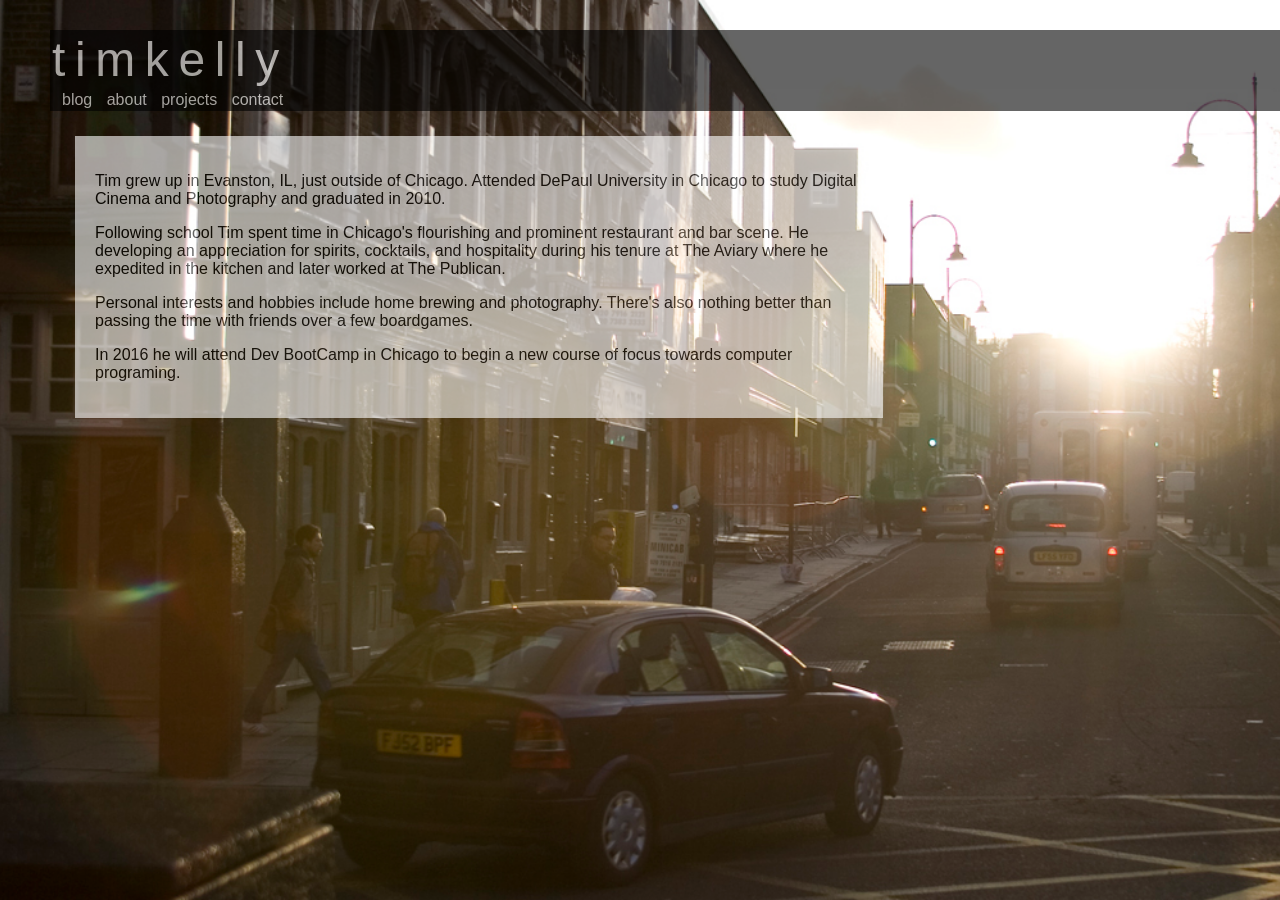
<file: about.html>
<!DOCTYPE html>
<html>
  <head>
    <meta charset="UTF-8">
    <link rel="stylesheet" type="text/css" href="stylesheets/default.css">
    <title>tim l kelly</title>
  </head>
  <body>
    <header>
      <a href="index.html">timkelly</a>
    </header>
    <nav>
      <ul>  
        <li><a href="blog/index.html">blog</a></li>
        <li><a href="about.html">about</a></li>
        <li><a href= "projects/index.html">projects</a></li>
        <li><a href="contact.html">contact</a></li>
      </ul>
    </nav>
    <main>
    <p>
      Tim grew up in Evanston, IL, just outside of Chicago. Attended DePaul 
      University in Chicago to study Digital Cinema and Photography and graduated in 2010. 
    </p>
    <p>  
      Following school Tim spent time in Chicago's flourishing and prominent restaurant and bar scene. 
      He developing an appreciation for spirits, cocktails, and hospitality during his 
      tenure at The Aviary where he expedited in the kitchen and later worked at The Publican.
    </p>
    <p>
      Personal interests and hobbies include home brewing and photography.  There's also nothing better
      than passing the time with friends over a few boardgames.
    </p>
    <p>    
      In 2016 he will attend Dev BootCamp in Chicago to begin a new course of focus towards computer programing.
    </p>
    </main>
    <footer>
    </footer>
  </body>
</html>
</file>
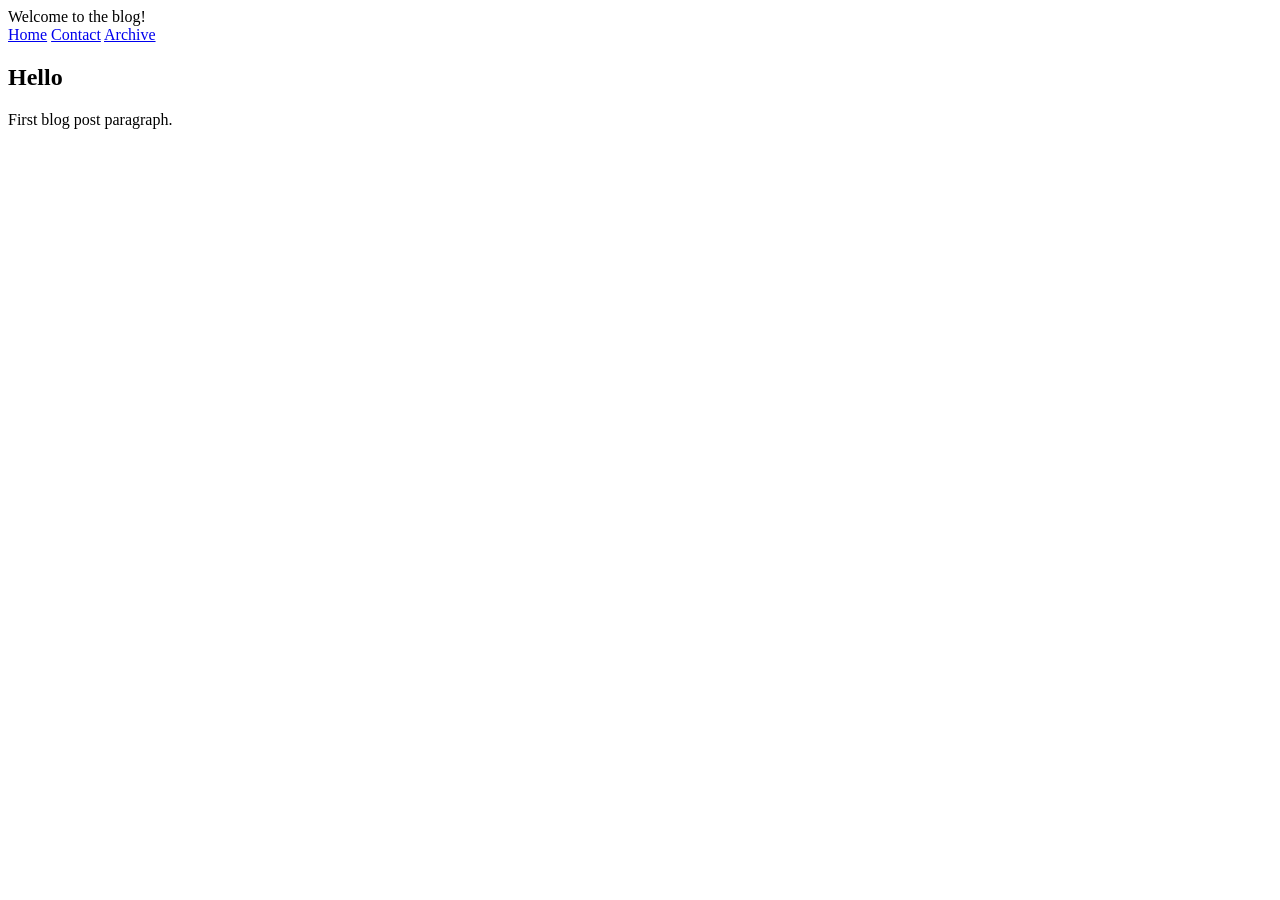
<file: blog-template.html>
<!DOCTYPE html>
<html>
  <head>
     <title>
        My first blog
      </title>
  </head>
  <body>
    <header>
    Welcome to the blog!
    </header>
    <nav>
      <a href="#">Home</a>
      <a href="#">Contact</a>
      <a href="#">Archive</a>
    </nav>
    <section>
      <h1>Hello</h1>
      <p>
      First blog post paragraph.
      </p>
    </section>
    <footer></footer>
  </body>
</html>

<!-- 
How was it to wireframe and create an HTML page with a pair?

Helpful.  It was great to have another mind viewing the same problem. We can cover more that way.

Did you find wireframing to be helpful to your development process?

Yes.  It is much easier to write html when you have a drawing of what it should look like.  If I tried to write the html just from my head I think I would have kept reworking my ideas and wasting time.

What did you and your pair decide made a good wireframe? 

A wireframe needs to have the right amount of detail.  Showing the different elements and layout of a site but not too much depth as it is stll early in the development process.

What new semantic elements did you learn about (if any)?

We researched and used header, nav, section, and footer.  

-->
</file>
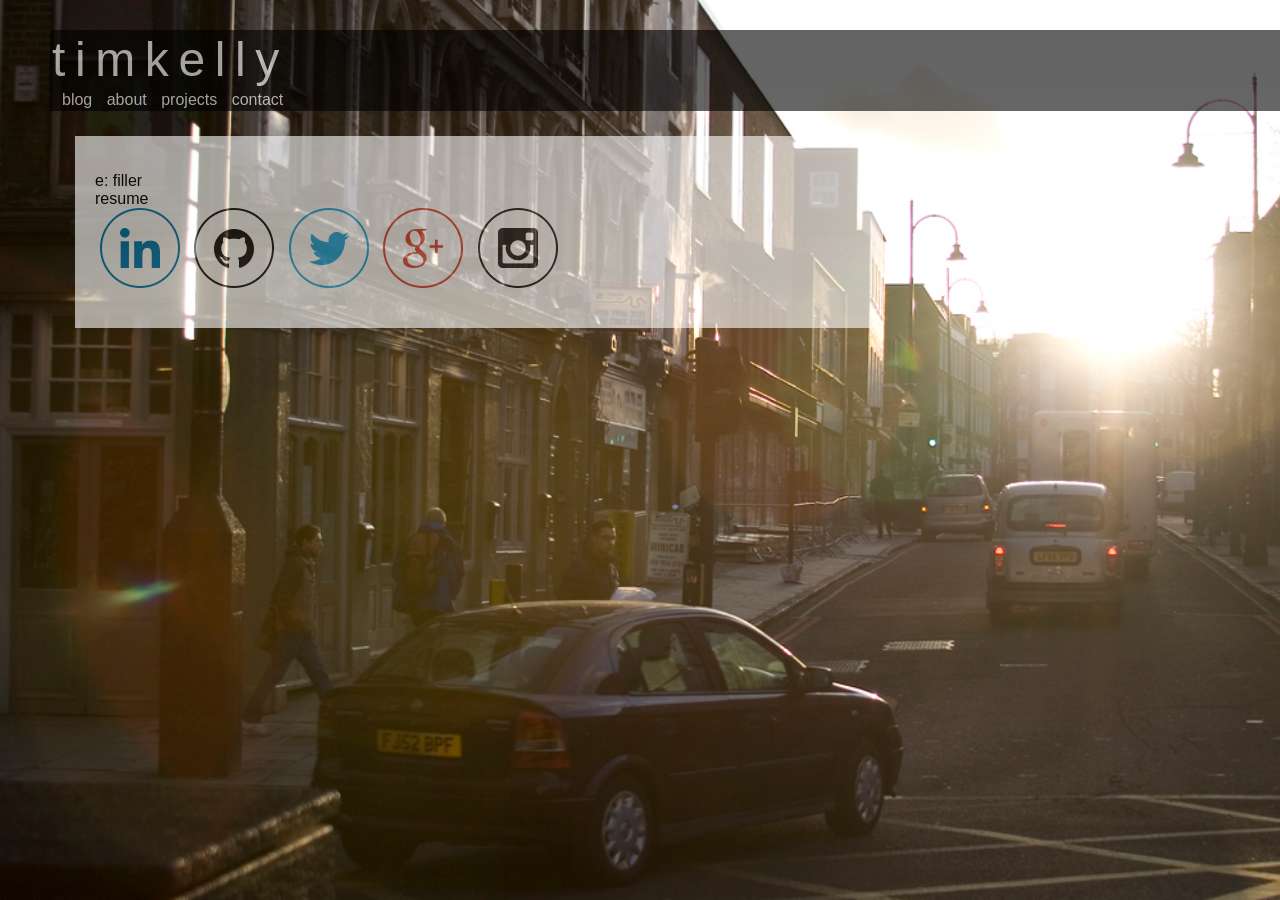
<file: contact.html>
<!DOCTYPE html>
<html>
  <head>
    <meta charset="UTF-8">
    <link rel="stylesheet" type="text/css" href="stylesheets/default.css">
    <title>tim l kelly</title>
  </head>
  <body>
    <header>
     <a href="index.html">timkelly</a>
    </header>
    <nav>
      <ul>  
        <li><a href="blog/index.html">blog</a></li>
        <li><a href="about.html">about</a></li>
        <li><a href= "projects/index.html">projects</a></li>
        <li><a href="contact.html">contact</a></li>
      </ul>
    </nav>
    <main>
      <ul>
        <li>e: <a href="beep">filler</a></li>
        <li><a href="resume.pdf">resume</a></li>
        <!-- <li id="social-icons"><a href="LINK"><img alt="facebook" src="imgs/facebook.png"></a></li> -->
        <li id="social-icons"><a href="https://www.linkedin.com/in/tim-kelly-80461994"><img alt="linkedin" src="imgs/linkedin.png"></a></li>
        <li id="social-icons"><a href="https://github.com/timlkelly"><img alt="github" src="imgs/github.png"></a></li>
        <li id="social-icons"><a href="https://twitter.com/hillslike"><img alt="twitter" src="imgs/twitter.png"></a></li>
        <li id="social-icons"><a href="https://plus.google.com/105049270131540646423"><img alt="g+" src="imgs/g+.png"></a></li>
        <li id="social-icons"><a href="https://www.instagram.com/tmlky/"><img alt="instagram" src="imgs/instagram.png"></a></li>
        <!-- <li id="social-icons"><a href="LINK"><img alt="vimeo" src="imgs/vimeo.png"></a></li> -->
        <!-- <li id="social-icons"><a href="LINK"><img alt="youtube/" src="imgs/youtube.png"></a><li> -->
      </ul>
    </main>
    <footer>
    </footer>
  </body>
</html>
</file>
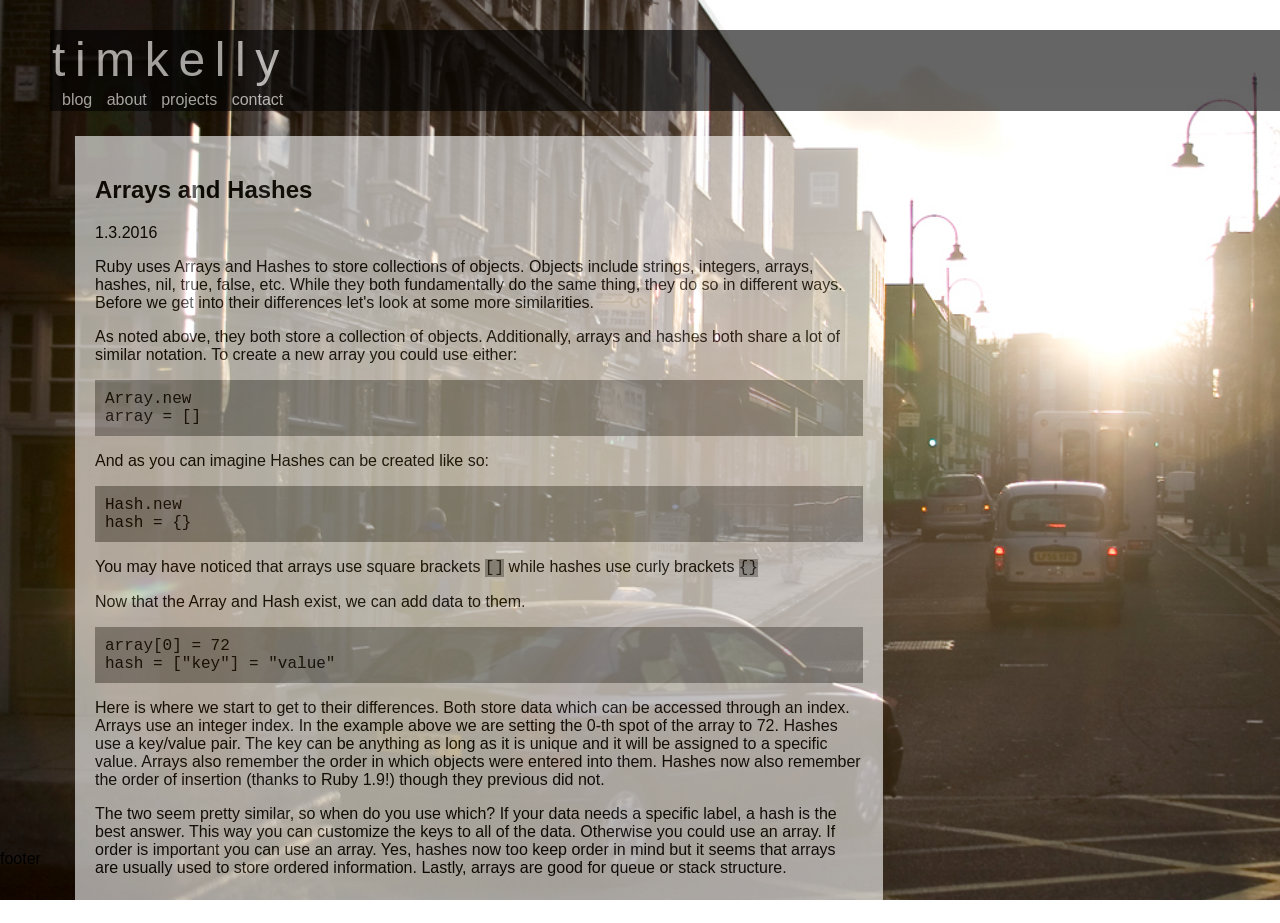
<file: blog/array-hashes.html>
<!DOCTYPE html>
<html>
  <head>
    <meta charset="UTF-8">
    <link rel="stylesheet" type="text/css" href="../stylesheets/default.css">
    <title>tim l kelly</title>
  </head>
  <body>
    <header>
      <a href="../index.html">timkelly</a>
    </header>
    <nav>
      <ul>  
        <li><a href="index.html">blog</a></li>
        <li><a href="../about.html">about</a></li>
        <li><a href="../projects/index.html">projects</a></li>
        <li><a href="../contact.html">contact</a></li>
      </ul>
    </nav>
    <main>
      <h2>Arrays and Hashes</h2>
      1.3.2016
      <br>
      <p>
      Ruby uses Arrays and Hashes to store collections of objects. Objects include strings, integers, arrays,
      hashes, nil, true, false, etc.  While they both fundamentally do the same thing, they do so in different
      ways. Before we get into their differences let's look at some more similarities.
      </p>  
      <p>
      As noted above, they both store a collection of objects. Additionally, arrays and hashes both share a lot
      of similar notation.  To create a new array you 
      could use either:<pre>Array.new<br>array = []</pre> And as you can imagine Hashes can be created like so:
      <pre>Hash.new<br>hash = {}</pre> You may have noticed that arrays use square brackets <code>[]</code> while 
      hashes use curly brackets <code>{}</code>
      </p>
      <p>
      Now that the Array and Hash exist, we can add data to them.
      <pre>array[0] = 72<br>hash = ["key"] = "value"</pre>
      Here is where we start to get to their differences.  Both store data which can be accessed through an 
      index. Arrays use an integer index. In the example above we are setting the 0-th spot of the array to 72. 
      Hashes use a key/value pair. The key can be anything as long as it is unique and it will be assigned to a
      specific value.  Arrays also remember the order in which objects were entered into them. Hashes now also
      remember the order of insertion (thanks to Ruby 1.9!) though they previous did not.
      </p>
      <p>
      The two seem pretty similar, so when do you use which?  If your data needs a specific label, a hash is the
      best answer. This way you can customize the keys to all of the data. Otherwise you could use an array. If 
      order is important you can use an array.  Yes, hashes now too keep order in mind but it seems that
      arrays are usually used to store ordered information. Lastly, arrays are good for queue or stack structure. 
    </main>
    <footer>
      footer
    </footer>

  </body>
</html>
</file>
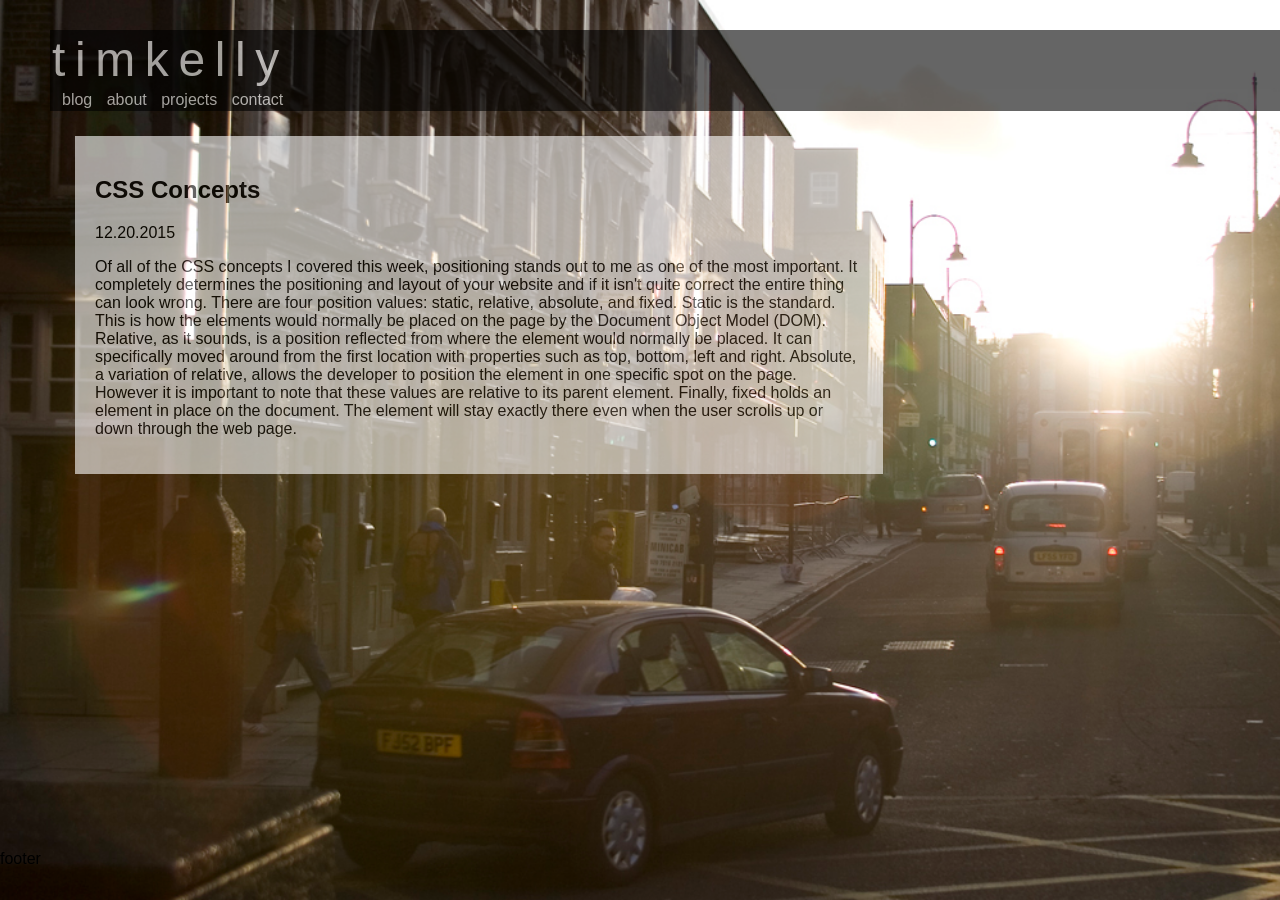
<file: blog/css-concepts.html>
<!DOCTYPE html>
<html>
  <head>
    <meta charset="UTF-8">
    <link rel="stylesheet" type="text/css" href="../stylesheets/default.css">
    <title>tim l kelly</title>
  </head>
  <body>
    <header>
      <a href="../index.html">timkelly</a>
    </header>
    <nav>
      <ul>  
        <li><a href="index.html">blog</a></li>
        <li><a href="../about.html">about</a></li>
        <li><a href="../projects/index.html">projects</a></li>
        <li><a href="../contact.html">contact</a></li>
      </ul>
    </nav>
    <main>
      <h2>CSS Concepts</h2>
      12.20.2015
      <br>
      <p>
        Of all of the CSS concepts I covered this week, positioning stands out to me as one of the most important.  It completely determines the positioning and layout of your website and if it isn't quite correct the entire thing can look wrong.  There are four position values: static, relative, absolute, and fixed.  Static is the standard.  This is how the elements would normally be placed on the page by the Document Object Model (DOM).  Relative, as it sounds, is a position reflected from where the element would normally be placed.  It can specifically moved around from the first location with properties such as top, bottom, left and right.  Absolute, a variation of relative, allows the developer to position the element in one specific spot on the page. However it is important to note that these values are relative to its parent element.  Finally, fixed holds an element in place on the document.  The element will stay exactly there even when the user scrolls up or down through the web page.  
      </p>
    </main>
    <footer>
      footer
    </footer>
  </body>
</html>
</file>
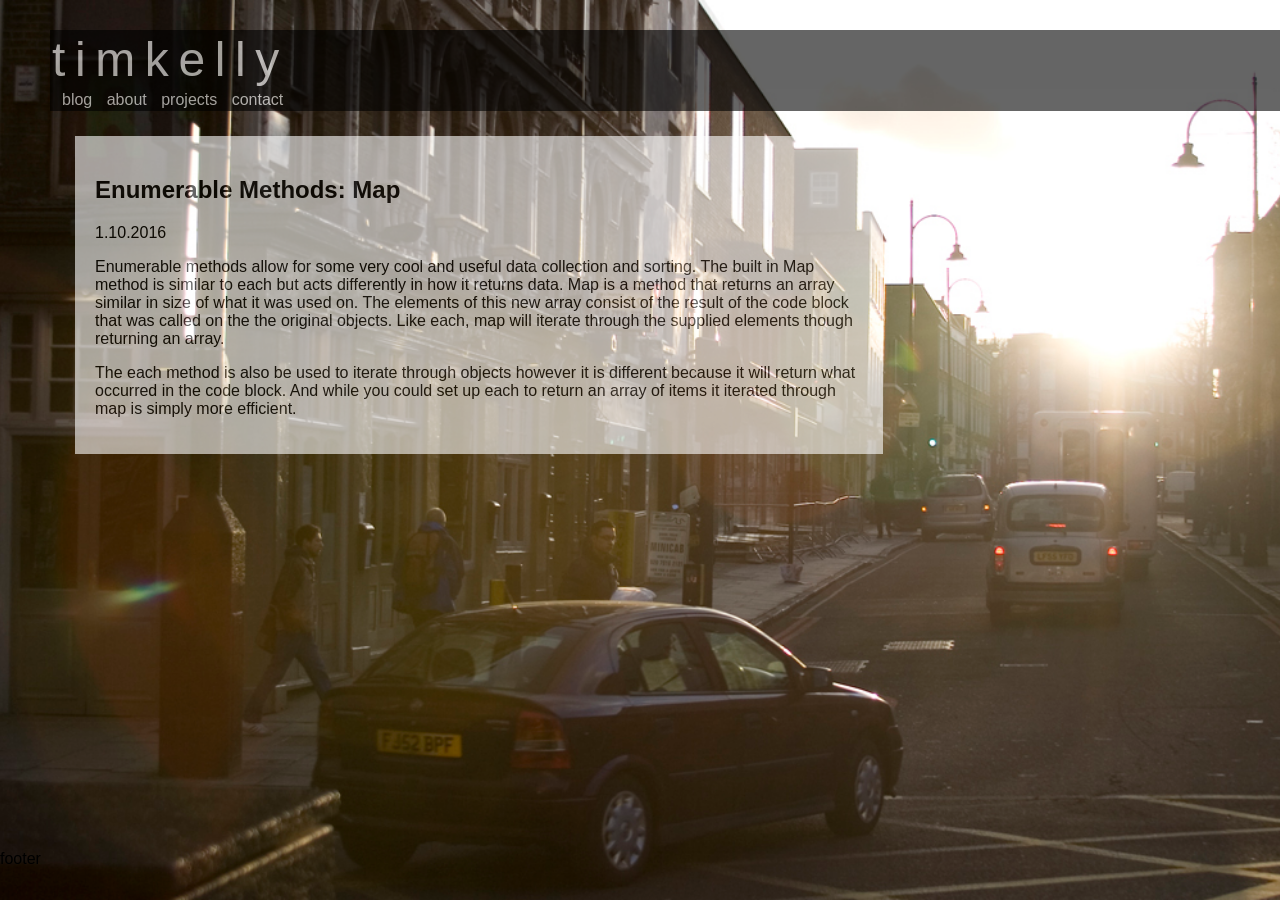
<file: blog/enumerable-methods.html>
<!DOCTYPE html>
<html>
  <head>
    <meta charset="UTF-8">
    <link rel="stylesheet" type="text/css" href="../stylesheets/default.css">
    <title>tim l kelly</title>
  </head>
  <body>
    <header>
      <a href="../index.html">timkelly</a>
    </header>
    <nav>
      <ul>  
        <li><a href="index.html">blog</a></li>
        <li><a href="../about.html">about</a></li>
        <li><a href="../projects/index.html">projects</a></li>
        <li><a href="../contact.html">contact</a></li>
      </ul>
    </nav>
    <main>
      <h2>Enumerable Methods: Map</h2>
      1.10.2016
      <p>
        Enumerable methods allow for some very cool and useful data collection and sorting.  The built in
        Map method is similar to each but acts differently in how it returns data.  Map is a method that returns
        an array similar in size of what it was used on.  The elements of this new array consist of the result
        of the code block that was called on the the original objects.  Like each, map will iterate through the supplied
        elements though returning an array.
      </p>
      <p>
        The each method is also be used to iterate through objects however it is different because it will return
        what occurred in the code block.  And while you could set up each to return an array of items it iterated through
        map is simply more efficient. 
      </p>
    </main>
    <footer>
      footer
    </footer>
  </body>
</html>
</file>
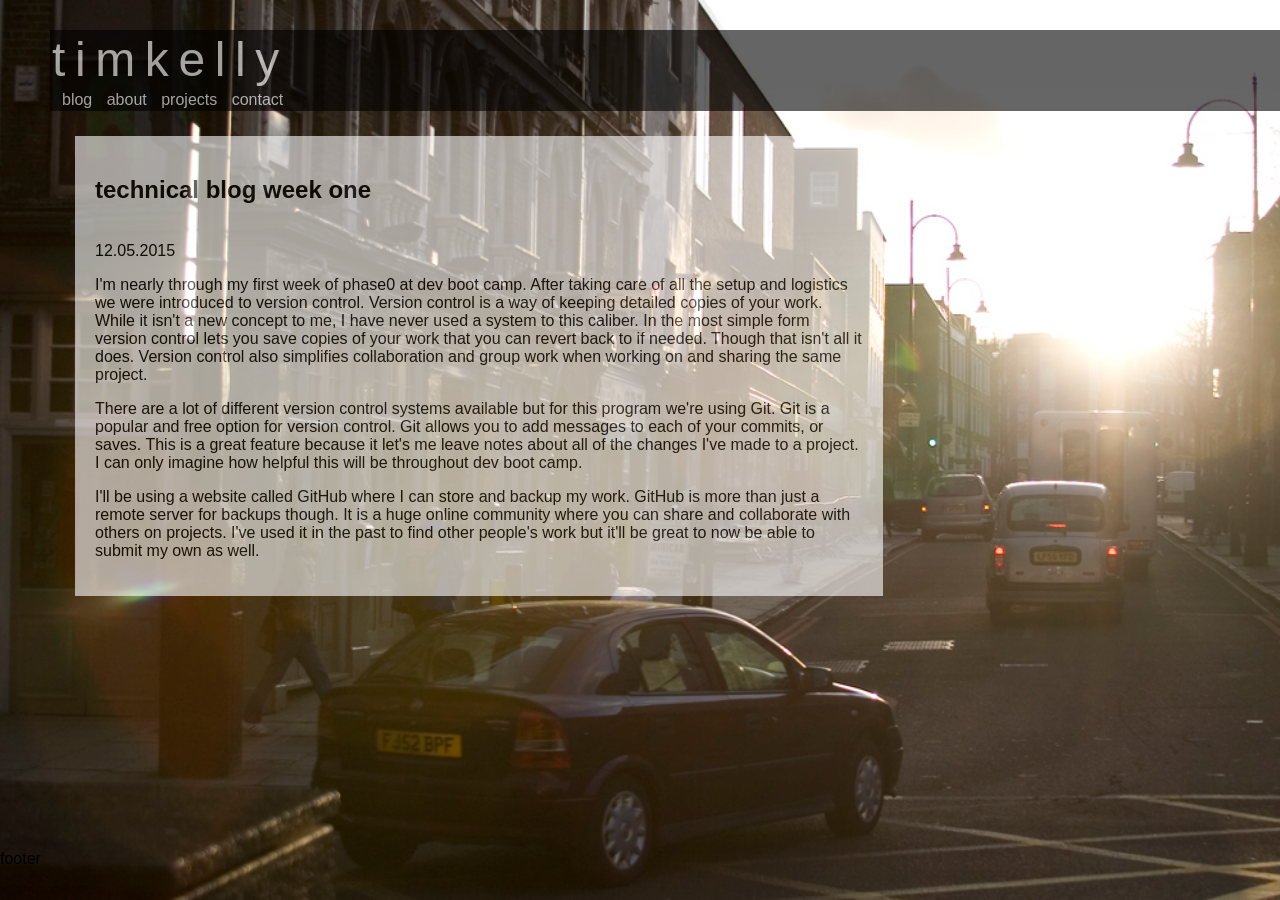
<file: blog/git.html>
<!DOCTYPE html>
<html>
  <head>
    <meta charset="UTF-8">
    <link rel="stylesheet" type="text/css" href="../stylesheets/default.css">
    <title>tim l kelly</title>
  </head>
  <body>
    <header>
      <a href="../index.html">timkelly</a>
    </header>
    <nav>
      <ul>  
        <li><a href="index.html">blog</a></li>
        <li><a href="../about.html">about</a></li>
        <li><a href="../projects/index.html">projects</a></li>
        <li><a href="../contact.html">contact</a></li>
      </ul>
    </nav>
    <main>
      <h2>technical blog week one</h2>
      <br>
      12.05.2015
      <p>
        I'm nearly through my first week of phase0 at dev boot camp.  After taking care of all the setup and logistics we were introduced to version control.  Version control is a way of keeping detailed copies of your work.  While it isn't a new concept to me, I have never used a system to this caliber.  In the most simple form version control lets you save copies of your work that you can revert back to if needed.  Though that isn't all it does.  Version control also simplifies collaboration and group work when working on and sharing the same project.
      </p>
      <p>
        There are a lot of different version control systems available but for this program we're using Git.  Git is a popular and free option for version control. Git allows you to add messages to each of your commits, or saves.  This is a great feature because it let's me leave notes about all of the changes I've made to a project. I can only imagine how helpful this will be throughout dev boot camp.
      </p>
      <p>
        I'll be using a website called GitHub where I can store and backup my work. GitHub is more than just a remote server for backups though.  It is a huge online community where you can share and collaborate with others on projects. I've used it in the past to find other people's work but it'll be great to now be able to submit my own as well.
      </p>
    </main>
    <footer>
      footer
    </footer>
  </body>
</html>
</file>
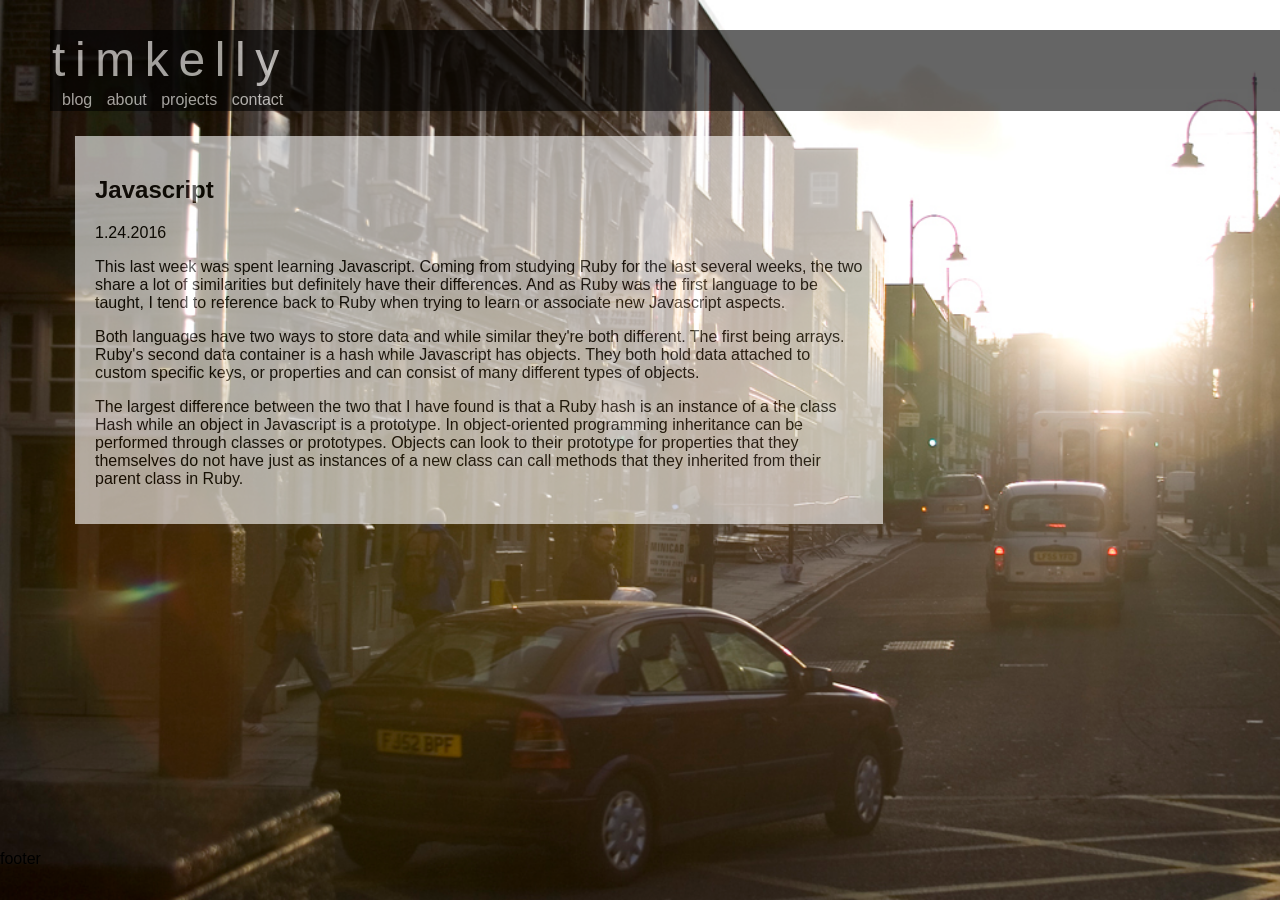
<file: blog/javascript.html>
<!DOCTYPE html>
<html>
  <head>
    <meta charset="UTF-8">
    <link rel="stylesheet" type="text/css" href="../stylesheets/default.css">
    <title>tim l kelly</title>
  </head>
  <body>
    <header>
      <a href="../index.html">timkelly</a>
    </header>
    <nav>
      <ul>  
        <li><a href="index.html">blog</a></li>
        <li><a href="../about.html">about</a></li>
        <li><a href="../projects/index.html">projects</a></li>
        <li><a href="../contact.html">contact</a></li>
      </ul>
    </nav>
    <main>
      <h2>Javascript</h2>
      1.24.2016
      <br>
      <p>
        This last week was spent learning Javascript.  Coming from studying Ruby for the last several
        weeks, the two share a lot of similarities but definitely have their differences.  And as Ruby
        was the first language to be taught, I tend to reference back to Ruby when trying to learn or associate
        new Javascript aspects.
      </p>
      <p>
        Both languages have two ways to store data and while similar they're both different.  The first
        being arrays.  Ruby's second data container is a hash while Javascript has objects.  They both 
        hold data attached to custom specific keys, or properties and can consist of many different types
        of objects.  
      </p>
      <p>
        The largest difference between the two that I have found is that a Ruby hash is an instance of a
        the class Hash while an object in Javascript is a prototype. In object-oriented programming
        inheritance can be performed through classes or prototypes. Objects can look to their prototype
        for properties that they themselves do not have just as instances of a new class can call methods
        that they inherited from their parent class in Ruby.
      </p>
    </main>
    <footer>
      footer
    </footer>

  </body>
</html>
</file>
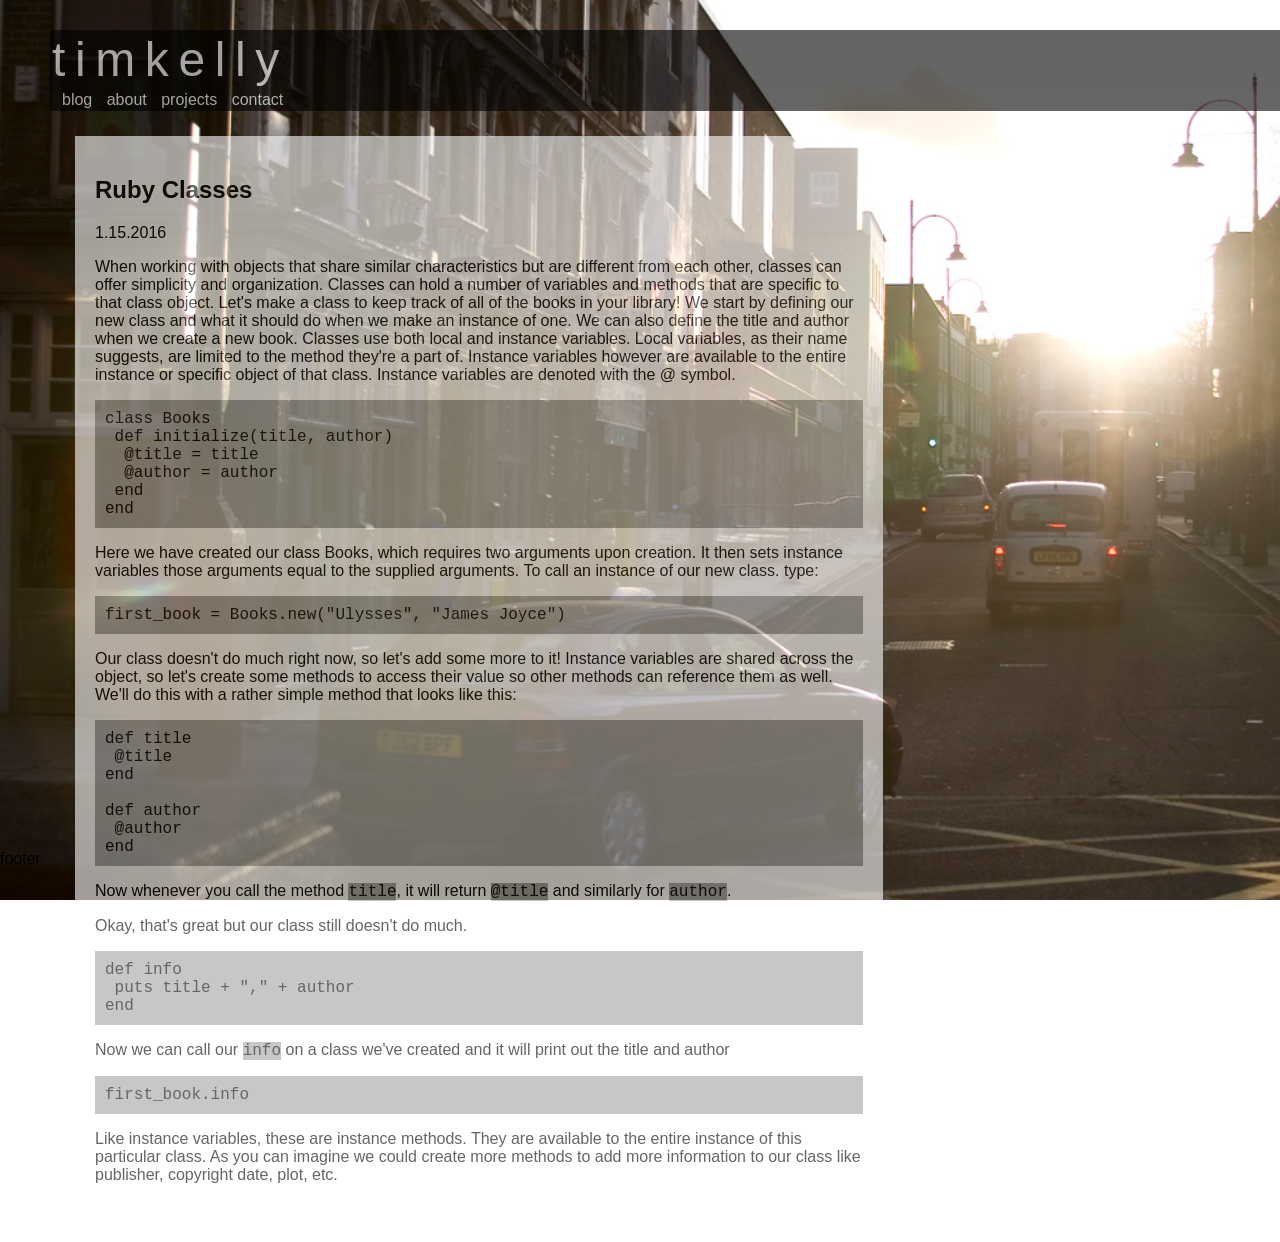
<file: blog/ruby-classes.html>
<!DOCTYPE html>
<html>
  <head>
    <meta charset="UTF-8">
    <link rel="stylesheet" type="text/css" href="../stylesheets/default.css">
    <title>tim l kelly</title>
  </head>
  <body>
    <header>
      <a href="../index.html">timkelly</a>
    </header>
    <nav>
      <ul>  
        <li><a href="index.html">blog</a></li>
        <li><a href="../about.html">about</a></li>
        <li><a href="../projects/index.html">projects</a></li>
        <li><a href="../contact.html">contact</a></li>
      </ul>
    </nav>
    <main>
      <h2>Ruby Classes</h2>
      1.15.2016
      <br>
      <p>
        When working with objects that share similar characteristics but are different from each other, classes can offer 
        simplicity and organization.  Classes can hold a number of variables and methods that are specific to that class 
        object.  Let's make a class to keep track of all of the books in your library! We start by defining our new class 
        and what it should do when we make an instance of one. We can also define the title and author when we create a new
        book.  Classes use both local and instance variables.  Local variables, as their name suggests, are limited to the 
        method they're a part of.  Instance variables however are available to the entire instance or specific object of 
        that class.  Instance variables are denoted with the @ symbol. 
        <pre>class Books <br> def initialize(title, author) <br>  @title = title <br>  @author = author <br> end <br>end</pre>
        Here we have created our class Books, which requires two arguments upon creation.  It then sets instance variables
        those arguments equal to the supplied arguments.  To call an instance of our new class. type:
        <pre>first_book = Books.new("Ulysses", "James Joyce")</pre>
      </p>
      <p>
        Our class doesn't do much right now, so let's add some more to it! Instance variables are shared across the object,
        so let's create some methods to access their value so other methods can reference them as well. We'll do this with
        a rather simple method that looks like this:
        <pre>def title <br> @title<br>end<br><br>def author <br> @author <br>end</pre>
        Now whenever you call the method <code>title</code>, it will return <code>@title</code> and similarly for <code>
        author</code>.
      </p>
      <p>
        Okay, that's great but our class still doesn't do much.
        <pre>def info <br> puts title + "," + author <br>end</pre>
        Now we can call our <code>info</code> on a class we've created and it will print out the title and author
        <pre>first_book.info</pre>
        Like instance variables, these are instance methods.  They are available to the entire instance
        of this particular class. As you can imagine we could create more methods to add more information to our class 
        like publisher, copyright date, plot, etc.  
      </p>
    </main>
    <footer>
      footer
    </footer>

  </body>
</html>
</file>
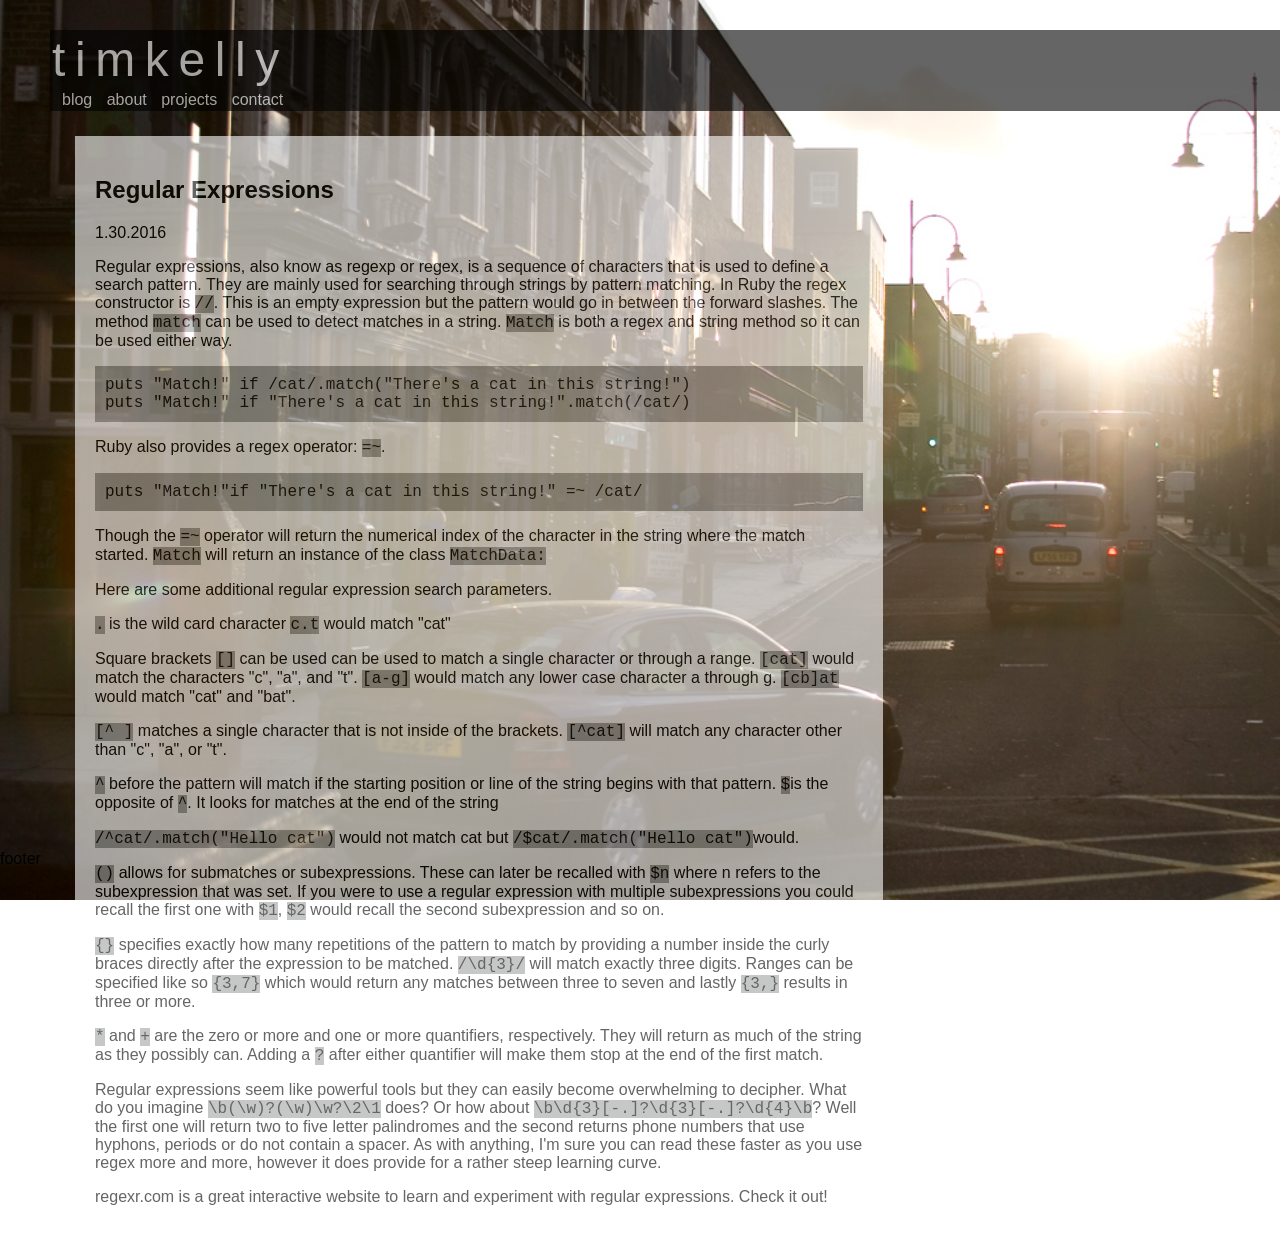
<file: blog/tech.html>
<!DOCTYPE html>
<html>
  <head>
    <meta charset="UTF-8">
    <link rel="stylesheet" type="text/css" href="../stylesheets/default.css">
    <title>tim l kelly</title>
  </head>
  <body>
    <header>
      <a href="../index.html">timkelly</a>
    </header>
    <nav>
      <ul>  
        <li><a href="index.html">blog</a></li>
        <li><a href="../about.html">about</a></li>
        <li><a href="../projects/index.html">projects</a></li>
        <li><a href="../contact.html">contact</a></li>
      </ul>
    </nav>
    <main>
      <h2>Regular Expressions</h2>
      1.30.2016
      <br>
      <p>
        Regular expressions, also know as regexp or regex, is a sequence of characters that is used to define a search pattern.  They are mainly used for searching through strings by pattern matching. In Ruby the regex constructor is <code>//</code>. This is an empty expression but the pattern would go in between the forward slashes. The method <code>match</code> can be used to detect matches in a string. <code>Match</code> is both a regex and string method so it can be used either way.

        <pre>puts "Match!" if /cat/.match("There's a cat in this string!")<br>puts "Match!" if "There's a cat in this string!".match(/cat/)</pre>

        Ruby also provides a regex operator: <code>=~</code>. 

        <pre>puts "Match!"if "There's a cat in this string!" =~ /cat/</pre>

        Though the <code>=~</code> operator will return the numerical index of the character in the string where the match started.  <code>Match</code> will return an instance of the class <code>MatchData:</code>
      </p>
      <p>
        Here are some additional regular expression search parameters.
      </p>
      <p>
        <code>.</code> is the wild card character <code>c.t</code> would match "cat"
      </p>
      <p>
        Square brackets <code>[]</code> can be used can be used to match a single character or through a range. <code>[cat]</code> would match the characters "c", "a", and "t". <code>[a-g]</code> would match any lower case character a through g. <code>[cb]at</code> would match "cat" and "bat".
      </p>
      <p>
        <code>[^ ]</code> matches a single character that is not inside of the brackets. <code>[^cat]</code> will match any character other than "c", "a", or "t".
      </p>
      <p>
        <code>^</code> before the pattern will match if the starting position or line of the string begins with that pattern.
        <code>$</code>is the opposite of <code>^</code>. It looks for matches at the end of the string
      </p>
      <p>
        <code>/^cat/.match("Hello cat")</code> would not match cat but <code>/$cat/.match("Hello cat")</code>would.
      </p>
      <p>
        <code>()</code> allows for submatches or subexpressions. These can later be recalled with <code>$n</code> where n refers to the subexpression that was set. If you were to use a regular expression with multiple subexpressions you could recall the first one with <code>$1</code>, <code>$2</code> would recall the second subexpression and so on.
      </p>
      <p>
        <code>{}</code> specifies exactly how many repetitions of the pattern to match by providing a number inside the curly braces directly after the expression to be matched. <code>/\d{3}/</code> will match exactly three digits. Ranges can be specified like so <code>{3,7}</code> which would return any matches between three to seven and lastly <code>{3,}</code> results in three or more.
      </p>
      <p>
        <code>*</code> and <code>+</code> are the zero or more and one or more quantifiers, respectively.  They will return as much of the string as they possibly can.  Adding a <code>?</code> after either quantifier will make them stop at the end of the first match.
      </p>
      <p>
        Regular expressions seem like powerful tools but they can easily become overwhelming to decipher. What do you imagine <code>\b(\w)?(\w)\w?\2\1</code> does? Or how about <code>\b\d{3}[-.]?\d{3}[-.]?\d{4}\b</code>? Well the first one will return two to five letter palindromes and the second returns phone numbers that use hyphons, periods or do not contain a spacer. As with anything, I'm sure you can read these faster as you use regex more and more, however it does provide for a rather steep learning curve. 
      </p>
      <p>
        <a href="regexr.com">regexr.com</a> is a great interactive website to learn and experiment with regular expressions. Check it out!
      </p>
    </main>
    <footer>
      footer
    </footer>

  </body>
</html>
</file>
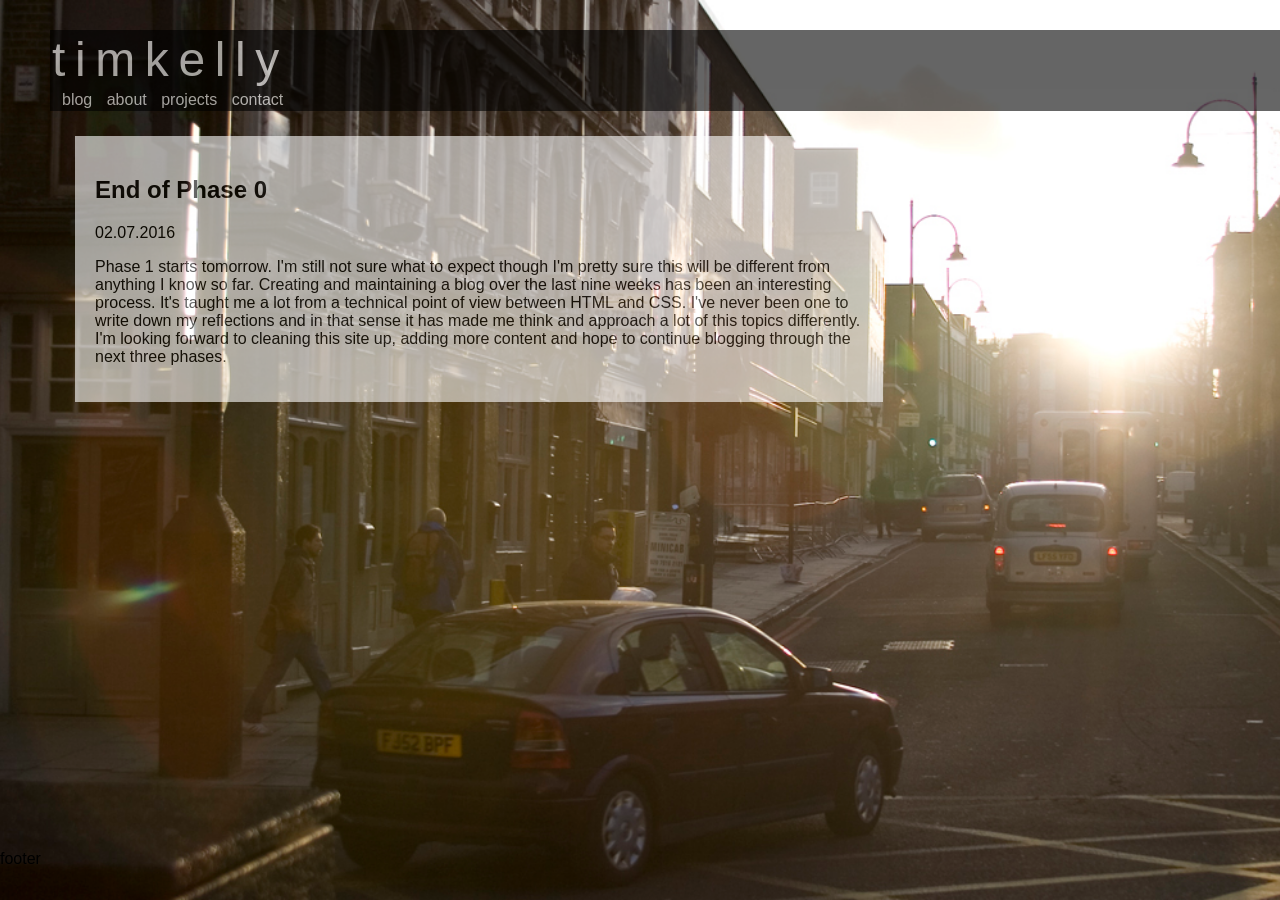
<file: blog/week9.html>
<!DOCTYPE html>
<html>
  <head>
    <meta charset="UTF-8">
    <link rel="stylesheet" type="text/css" href="../stylesheets/default.css">
    <title>tim l kelly</title>
  </head>
  <body>
    <header>
      <a href="../index.html">timkelly</a>
    </header>
    <nav>
      <ul>  
        <li><a href="index.html">blog</a></li>
        <li><a href="../about.html">about</a></li>
        <li><a href="../projects/index.html">projects</a></li>
        <li><a href="../contact.html">contact</a></li>
      </ul>
    </nav>
    <main>
      <h2>End of Phase 0</h2>
      02.07.2016
      <br>
      <p>
        Phase 1 starts tomorrow. I'm still not sure what to expect though I'm pretty sure
        this will be different from anything I know so far. Creating and maintaining a 
        blog over the last nine weeks has been an interesting process.  It's taught me
        a lot from a technical point of view between HTML and CSS. I've never been one
        to write down my reflections and in that sense it has made me think and approach
        a lot of this topics differently. I'm looking forward to cleaning this site up,
        adding more content and hope to continue blogging through the next three phases.
      </p>
    </main>
    <footer>
      footer
    </footer>

  </body>
</html>
</file>
<file: stylesheets/default.css>
* {
  -webkit-padding-start: 0px;
}

body {
  font-family: Arial, sans-serif;
  margin: 0px;
  background-color: #FFF;
  background-image: url("../imgs/camden.jpg");
  background-position: center center;
  background-repeat: no-repeat;
  background-attachment: fixed;
  background-size: cover;
  -moz-background-size: cover;
  -o-background-size: cover;
  -webkit-background-size: cover;
}

body ul {
  list-style-type: none;
}

a {
  text-decoration: none;
}

a:link {
	color: #000;
}

a:visited {
	color: #000;
}

a:hover {
	color: #000;
}

header {
  border: 2px solid black;
	/*display: inline;*/
	margin: 30px 0px 0px 50px;
	font-size: 48px;
	font-weight: lighter;
	letter-spacing: .2em;
  color: #FFF;
  background-color: #000;
  opacity: .6;
}

header a:link {
  color: #FFF;
}

header a:visited {
  color: #FFF;
}

header a:hover {
  color: #FFF;
}

nav {
  /*border: 2px solid black;*/
	padding: 2px;
	margin: 0px 0px 25px 50px;
  background-color: #000;
  opacity: .6;
}

nav a:link {
  color: #FFF;
}

nav a:visited {
  color: #FFF;
}

nav a:hover {
  color: #FFF;
}

nav ul {
	list-style-type: none;
	display: inline;
	margin: 0px;
	padding: 0px 0px 0px 5px;
}

nav ul li {
	display: inline;
  padding: 0px 5px 0px 5px;
}

nav ul li a {
	text-decoration: none;
}

main {
	/*border: 2px solid black;*/
  display: inline-block;
	margin: 0px 0px 0px 75px;
  padding: 20px;
	font-size: 16px;
  width: 60%;
  background-color: #FFF;
  opacity: .6;
  /*height: 525px;*/
  overflow: auto;
}

section {
}

section ul {
  text-align: center;
}

section ul li {
  border: 2px solid black;
  margin: 10px 5px 35px 5px;
  padding: 30px 10px 10px 10px;
  height: 150px;
  width: 225px;
  text-align: center;
  display: inline-block;
  }

pre {
  /*border: 1px solid black;*/
  padding: 10px;
  background-color: #a1a3a3;
  width: auto;
}

code {
  background-color: #a1a3a3;
}

/*
aside {
  border: 2px solid black;
  display: inline-block;
  position: absolute;
  padding: 5px;
  margin: 0px 0px 9px 30px;
}

aside img {
  height: 30px;
  width: 30px;
}

aside ul {
  list-style-type: none;
  display: inline;
  border: 0px;
  padding: 5px;
  margin: 0px;
}

aside ul li {
  display: inline;
}
*/

#social-icons {
  display: inline;
  margin: 0px 5px 0px 5px;
}

aside ul li a {
  text-decoration: none;
}

footer {
	/*border: 2px solid black;*/
	height: 50px;
	width: 100%;
	position: fixed;
	bottom: 0%;
}
</file>
